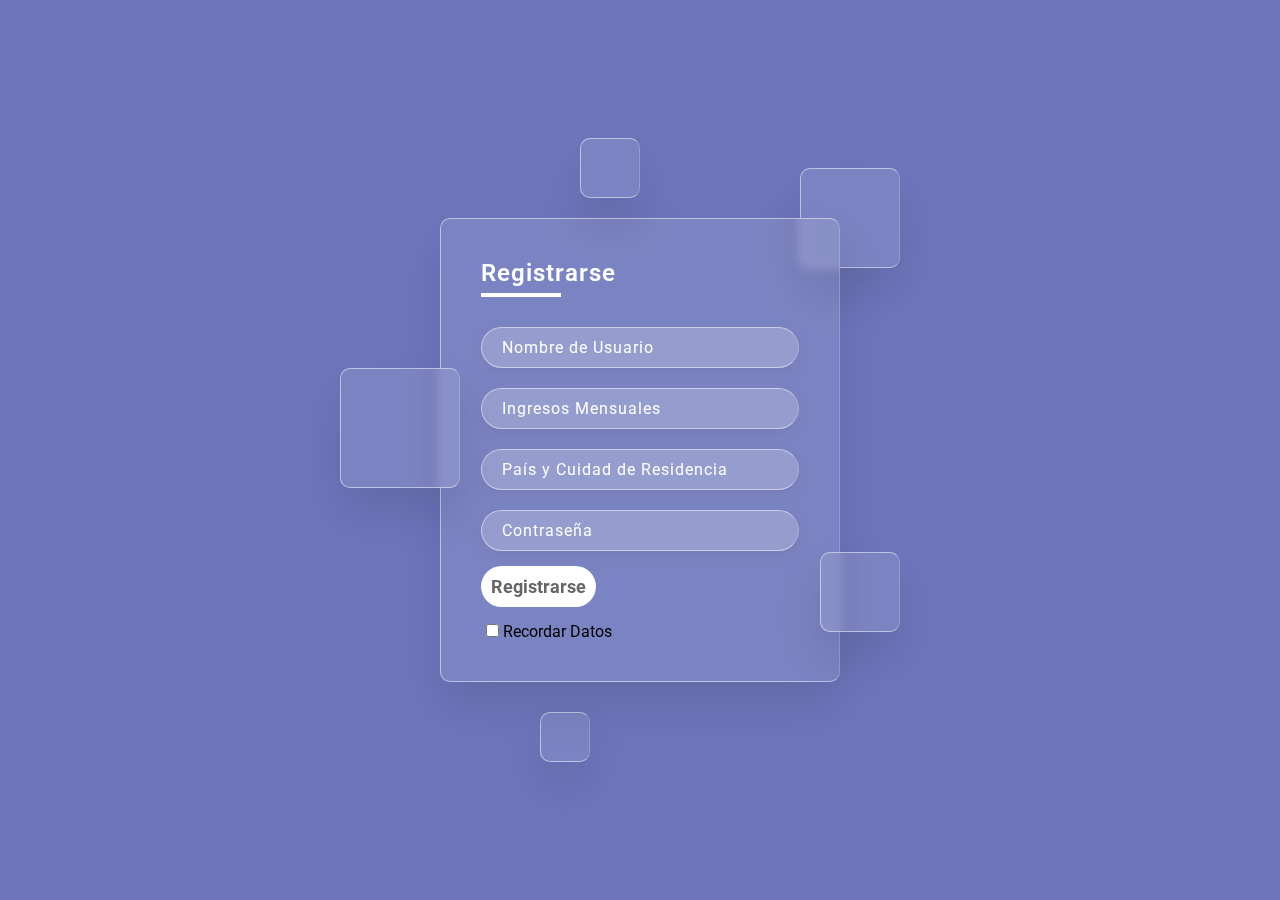
<file: index.html>
<!DOCTYPE html>
<html lang="en">
<head>
    <meta charset="UTF-8">
    <meta http-equiv="X-UA-Compatible" content="IE=edge">
    <meta name="viewport" content="width=device-width, initial-scale=1.0">
    <title>My BankApp</title>
    <link rel="shortcut icon" href="./img/logoP.png">
    <link rel="stylesheet" href="style.css">
    <link href="https://cdn.jsdelivr.net/npm/bootstrap@5.2.2/dist/css/bootstrap.min.css" rel="stylesheet" integrity="sha384-Zenh87qX5JnK2Jl0vWa8Ck2rdkQ2Bzep5IDxbcnCeuOxjzrPF/et3URy9Bv1WTRi" crossorigin="anonymous">
</head>
<body style="background: #6D76BB;">
    <section>
        <div class="box">
            <div class="square" style="--i:0;"></div>
            <div class="square" style="--i:1;"></div>
            <div class="square" style="--i:2;"></div>
            <div class="square" style="--i:3;"></div>
            <div class="square" style="--i:4;"></div>
            <div class="contenedor">
                <div class="form">
                    <h2>Registrarse</h2>
                    <form>
                        <div class="inputBox">
                            <input type="text" placeholder="Nombre de Usuario">
                        </div>
                        <div class="inputBox">
                            <input type="text" placeholder="Ingresos Mensuales">
                        </div>
                        <div class="inputBox">
                            <input type="text" placeholder="País y Cuidad de Residencia">
                        </div>
                        <div class="inputBox">
                            <input type="password" placeholder="Contraseña">
                        </div>
                        <div class="inputBox" style="margin-bottom: 25px; margin-top: 25px;">
                            <a href="opciones.html">Registrarse</a>
                        </div>
                        <div style="margin-left: 5px;" class="form-check form-switch">
                            <input class="form-check-input btn btn-light" type="checkbox" role="switch" id="flexSwitchCheckDefault">
                            <label class="form-check-label " for="flexSwitchCheckDefault">Recordar Datos</label>
                        </div>
                    </form>
                </div>
            </div>
        </div>
    </section>
</body>
</html>
</file>
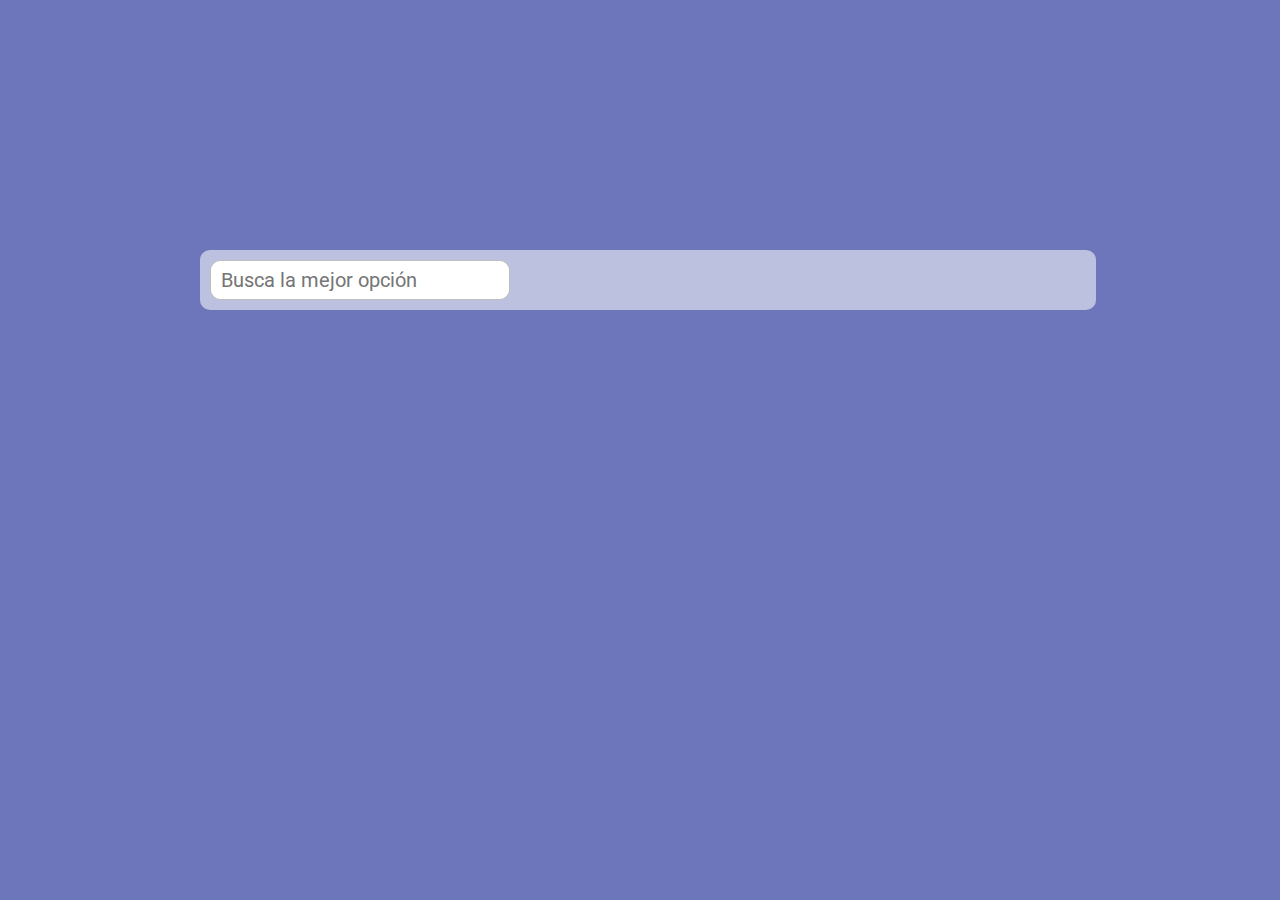
<file: buscador1.html>
<!DOCTYPE html>
<html lang="en">
<head>
    <meta charset="UTF-8">
    <meta http-equiv="X-UA-Compatible" content="IE=edge">
    <meta name="viewport" content="width=device-width, initial-scale=1.0">
    <title>My BankApp</title>
    <link rel="shortcut icon" href="./img/logoP.png">
    <link rel="stylesheet" href="buscador.css">
    <script src="jquery.js"></script>
    <script src="jquery.dataTables.min.js"></script>
</head>
<body>
 <section>
        <div class="color"></div>
        <div class="color"></div>
        <div class="color"></div>

        <header>
            <input type="search" id="input-search" placeholder="Busca la mejor opción">

            <div class="content-search">
                <div class="content-table">
                    <table id="table">
                           <thead>
                               <tr>
                                   <td></td>
                               </tr>
                           </thead>
           
                           <tbody>
                               <tr>
                                   <td>
                                       <a href="TJ.html">Tarjetas de crédito joven</a>
                                   </td>
                               </tr>
                               <tr>
                                   <td>
                                       <a href="#">Tarjeta de crédito sin cuota de manejo</a>
                                   </td>
                               </tr>
                           </tbody>
                       </table>
                   </div>
               </div>
           </header>
 </section>
 <script src="search.js"></script>
</body>
</html>
</file>
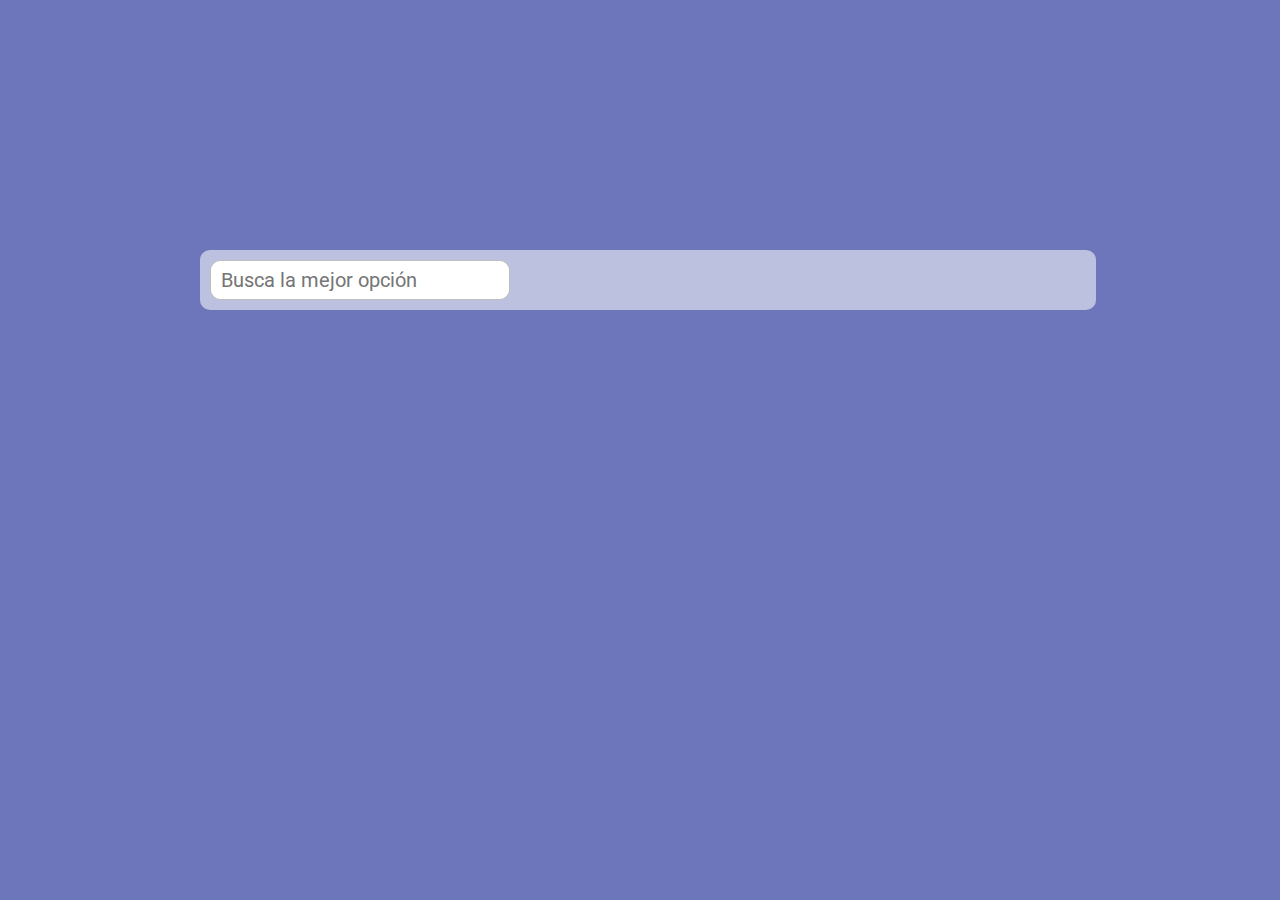
<file: buscador2.html>
<!DOCTYPE html>
<html lang="en">
<head>
    <meta charset="UTF-8">
    <meta http-equiv="X-UA-Compatible" content="IE=edge">
    <meta name="viewport" content="width=device-width, initial-scale=1.0">
    <title>My BankApp</title>
    <link rel="shortcut icon" href="./img/logoP.png">
    <link rel="stylesheet" href="buscador.css">
    <script src="jquery.js"></script>
    <script src="jquery.dataTables.min.js"></script>
</head>
<body>

        <header>
            <input type="search" id="input-search" placeholder="Busca la mejor opción">

            <div class="content-search">
                <div class="content-table">
                    <table id="table">
                           <thead>
                               <tr>
                                   <td></td>
                               </tr>
                           </thead>
           
                           <tbody>
                               <tr>
                                   <td>
                                       <a href="#">Créditos Vehiculares</a>
                                   </td>
                               </tr>
                               <tr>
                                   <td>
                                       <a href="CDC.html">Créditos Hipotecarios</a>
                                   </td>
                               </tr>
                           </tbody>
                       </table>
                   </div>
               </div>
           </header>
 <script src="jquery.js"></script>
 <script src="jquery.dataTables.min.js"></script>
 <script src="search.js"></script>
</body>
</html>
</file>
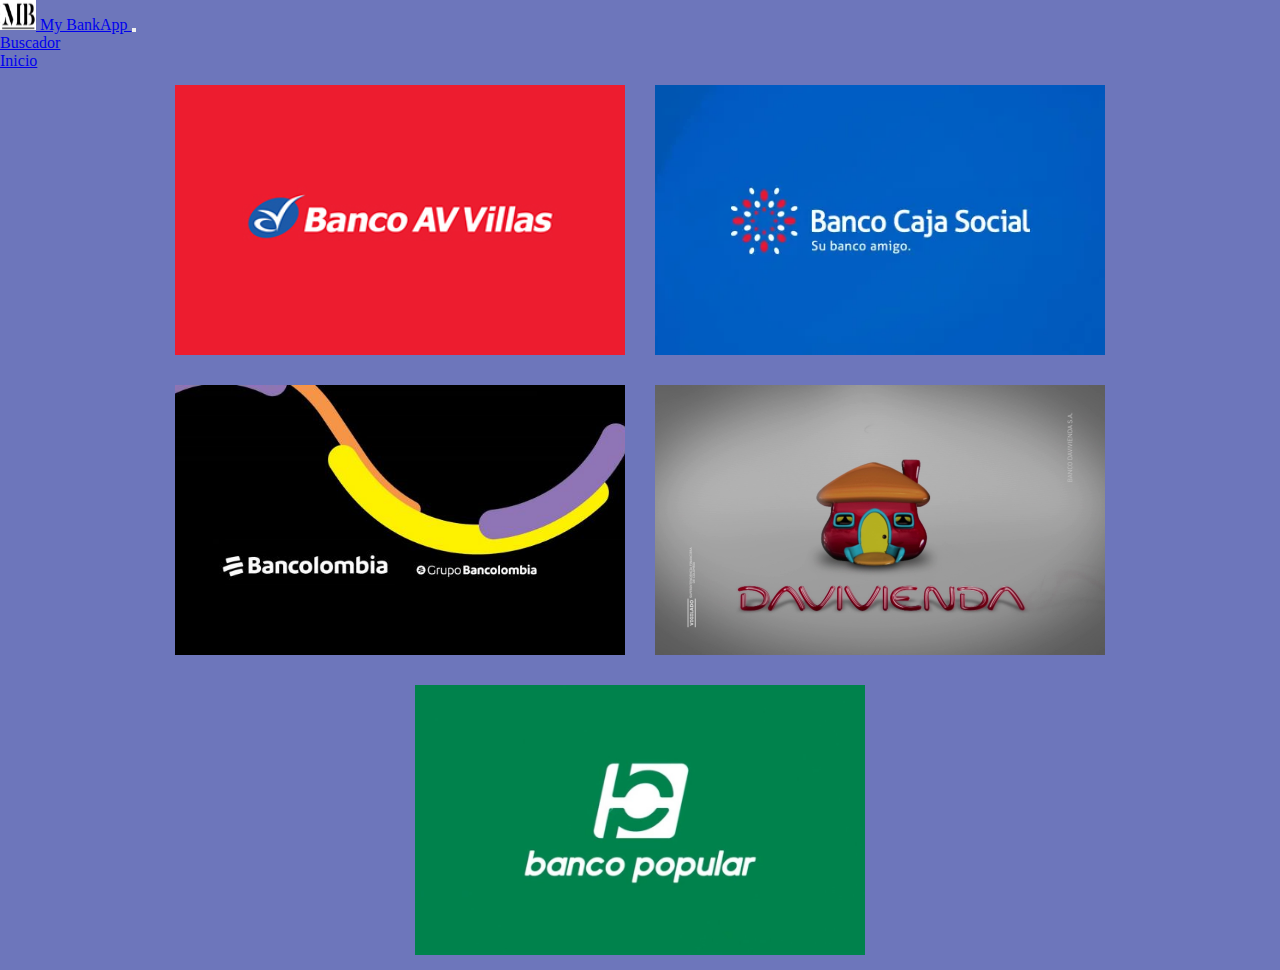
<file: CDC.html>
<!DOCTYPE html>
<html lang="en">
<head>
    <meta charset="UTF-8">
    <meta http-equiv="X-UA-Compatible" content="IE=edge">
    <meta name="viewport" content="width=device-width, initial-scale=1.0">
    <title>My BankApp</title>
    <link rel="shortcut icon" href="./img/logoP.png">
    <link rel="stylesheet" href="TJ.css">
    <link href="https://cdn.jsdelivr.net/npm/bootstrap@5.2.2/dist/css/bootstrap.min.css" rel="stylesheet" integrity="sha384-Zenh87qX5JnK2Jl0vWa8Ck2rdkQ2Bzep5IDxbcnCeuOxjzrPF/et3URy9Bv1WTRi" crossorigin="anonymous">
</head>
<body>
    <nav class="navbar navbar-expand-lg bg-light">
        <div class="container-fluid">
        <a class="navbar-brand" href="index.html">
            <img src="./img/logoP.jpg" width="36" height="30" class="d-inline-block align-text-top"> My BankApp
        </a>
          <button class="navbar-toggler" type="button" data-bs-toggle="collapse" data-bs-target="#navbarNav" aria-controls="navbarNav" aria-expanded="false" aria-label="Toggle navigation">
            <span class="navbar-toggler-icon"></span>
          </button>
          <div class="collapse navbar-collapse" id="navbarNav">
            <ul class="navbar-nav">
              <li class="nav-item">
                <a class="nav-link active" aria-current="page" href="buscador2.html">Buscador</a>
              </li>
              <li class="nav-item">
                <a class="nav-link" href="opciones.html">Inicio</a>
              </li>
            </ul>
          </div>
        </div>
      </nav>

    <div class="contenedor">
        <div class="card">
            <div class="imgBx">
                <img src="./img/AV Villas.jpg">
            </div>
            <div class="contenidoBx">
                <div class="contenido">
                    <h3>Crédito hipotecario de Banco AV Villas</h3>
                    <p>Plazos entre 5 y 15 años (en pesos) y 240 meses (en UVR). Edad entre 18-70. Monto mínimo a prestar $10.000.000. Ingreso mínimo requerido 1 SMMLV. Financiamiento de inmuebles nuevos cuyo valor comercial sea igual o superior a $20.000.000. Financiamiento de inmuebles usados cuyo valor comercial sea igual o superior a $30.000.000.</p>
                </div>
            </div>
        </div>
        <div class="card">
            <div class="imgBx">
                <img src="./img/Banco Caja Social.png">
            </div>
            <div class="contenidoBx">
                <div class="contenido">
                  <h3>Crédito hipotecario de Banco Caja Social</h3>
                    <p>Financiación de vivienda, nueva o usada, con valor comercial a partir de 20 salarios mínimos mensuales legales vigentes. Financia desde el 50% hasta el 80%, según el valor del inmueble y el estrato. Ingreso requerido mínimo de 1 S.M.M.L.V individual o del grupo familiar. Plazo de financiamiento en pesos y en UVR hasta 20 años. Monto mínimo del crédito de 20 S.M.M.L.V en pesos y 10 S.M.M.L.V en UVR.</p>
                </div>
            </div>
        </div>
        <div class="card">
            <div class="imgBx">
                <img src="./img/bancolombia.jpeg">
            </div>
            <div class="contenidoBx">
                <div class="contenido">
                    <h3>Crédito hipotecario de Bancolombia</h3>
                    <p>Opción de cambiar de modalidad y de plan. Abonos extra, adelantos en las cuotas y cancelación anticipada, sin sanciones. Posibilidad de cambiar la fecha de pago y aumentar o disminuir los plazos. El valor comercial mínimo debe ser de 40 SMMLV El ingreso del deudor principal debe ser mínimo de 1 SMMLV. El plazo de financiación es de 5 años a 20 años para financiación en pesos y hasta 30 años para financiación en UVR.</p>
                </div>
            </div>
        </div>
        <div class="card">
            <div class="imgBx">
                <img src="./img/d.jpg">
            </div>
            <div class="contenidoBx">
                <div class="contenido">
                    <h3>Crédito hipotecario de Davivienda</h3>
                    <p>Financiación  de vivienda de interés social (VIS) y vivienda mayor a VIS. VIS hace referencia a las viviendas cuyo valor comercial no supera los 135 SMMLV o 150 SMMLV. Financiación hasta el 70% del valor de la casa o apartamento, nuevo o usado. La cuota no debe superar el 30% de sus ingresos familiares. Plazo máximo: 30 años. Actividad laboral estable.</p>
                </div>
            </div>
        </div>
        <div class="card">
            <div class="imgBx">
                <img src="./img/popular.jpg">
            </div>
            <div class="contenidoBx">
                <div class="contenido">
                    <h3>Crédito hipotecario de Banco Popular</h3>
                    <p>La tasa de interés no varía de acuerdo a score a edad. No requiere avaluó o gastos anticipados antes de ser aprobado. Se puede elegir el plazo y sistema de amortización que mejor se acomode a tu presupuesto. Financiación de vivienda mayor a 135 SMMLV. Financiación hasta el 70% del valor de la casa o apartamento, nuevo o usado, con un plazo no mayor a 15 años.</p>
                </div>
            </div>
        </div>
    </div>

</body>
</html>
</file>
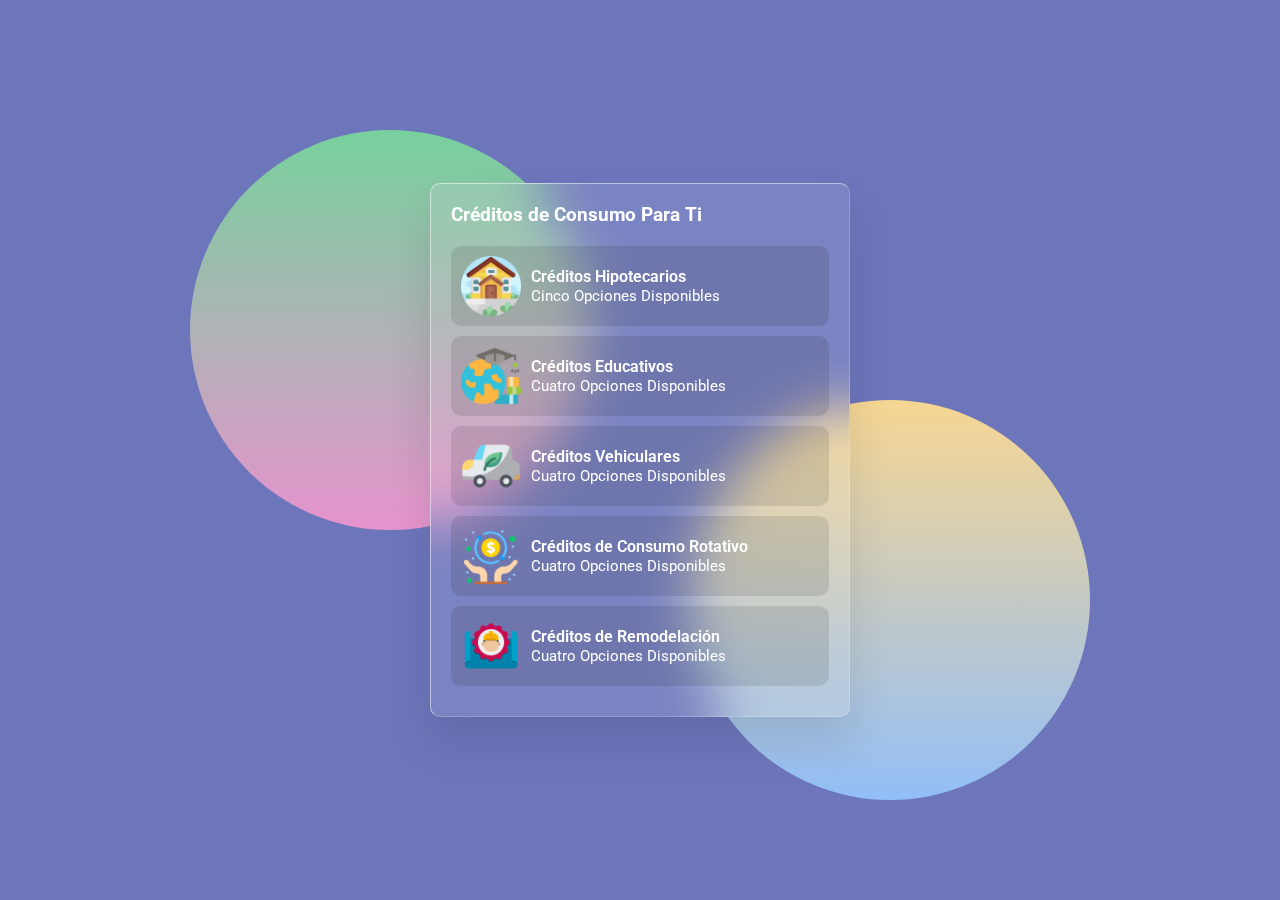
<file: creditos.html>
<!DOCTYPE html>
<html lang="en">
<head>
    <meta charset="UTF-8">
    <meta http-equiv="X-UA-Compatible" content="IE=edge">
    <meta name="viewport" content="width=device-width, initial-scale=1.0">
    <title>My BankApp</title>
    <link rel="shortcut icon" href="./img/logoP.png">
    <link rel="stylesheet" href="creditos.css">
</head>
<body>
    <section>
        <div class="box">
            <h3>Créditos de Consumo Para Ti</h3>
            <div class="list">
                <div class="imgBx">
                    <img src="./img/casa.png" alt="">
                </div>
                <div class="content">
                    <h2 class="rank"><small>#</small>1</h2>
                    <a style="text-decoration: none;" href="CDC.html"><span>Créditos Hipotecarios</span><i></i></a>
                    <p>Cinco Opciones Disponibles</p>
                </div>
            </div>
            <div class="list">
                <div class="imgBx">
                    <img src="./img/educacion-en-linea.png" alt="">
                </div>
                <div class="content">
                    <h2 class="rank"><small>#</small>2</h2>
                    <a style="text-decoration: none;" href="CDC.html"><span>Créditos Educativos</span><i></i></a>
                    <p>Cuatro Opciones Disponibles</p>
                </div>
            </div>
            <div class="list">
                <div class="imgBx">
                    <img src="./img/carro.png" alt="">
                </div>
                <div class="content">
                    <h2 class="rank"><small>#</small>3</h2>
                    <a style="text-decoration: none;" href="CDC.html"><span>Créditos Vehiculares</span><i></i></a>
                    <p>Cuatro Opciones Disponibles</p>
                </div>
            </div>
            <div class="list">
                <div class="imgBx">
                    <img src="./img/ahorro-de-dinero.png" alt="">
                </div>
                <div class="content">
                    <h2 class="rank"><small>#</small>4</h2>
                    <a style="text-decoration: none;" href="CDC.html"><span>Créditos de Consumo Rotativo</span><i></i></a>
                    <p>Cuatro Opciones Disponibles</p>
                </div>
            </div>
            <div class="list">
                <div class="imgBx">
                    <img src="./img/proyecto.png" alt="">
                </div>
                <div class="content">
                    <h2 class="rank"><small>#</small>5</h2>
                    <a style="text-decoration: none;" href="CDC.html"><span>Créditos de Remodelación</span><i></i></a>
                    <p>Cuatro Opciones Disponibles</p>
                </div>
            </div>
        </div>
    </section>
</body>
</html>
</file>
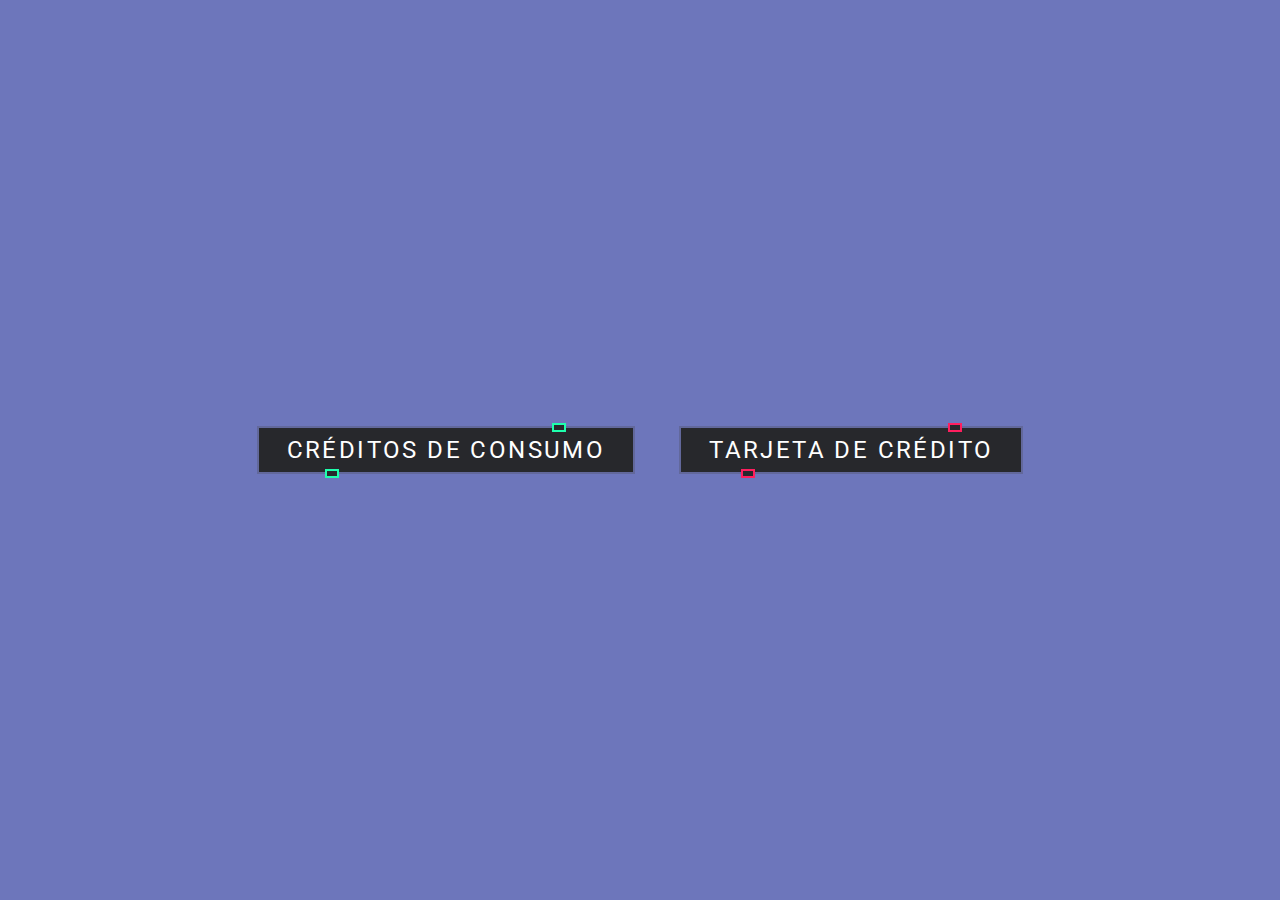
<file: opciones.html>
<!DOCTYPE html>
<html lang="en">
<head>
    <meta charset="UTF-8">
    <meta http-equiv="X-UA-Compatible" content="IE=edge">
    <meta name="viewport" content="width=device-width, initial-scale=1.0">
    <title>My BankApp</title>
    <link rel="shortcut icon" href="./img/logoP.png">
    <link rel="stylesheet" href="estilo.css">
</head>
<body>
    <section>
        <div class="color"></div>
        <div class="color"></div>
        <div class="color"></div>
        <a href="creditos.html" style="--clr:#1effad"><span>Créditos de Consumo</span><i></i></a>
        <a href="buscador1.html" style="--clr:#ff1e5e"><span>Tarjeta de Crédito</span><i></i></a>
    </section>
</body>
</html>
</file>
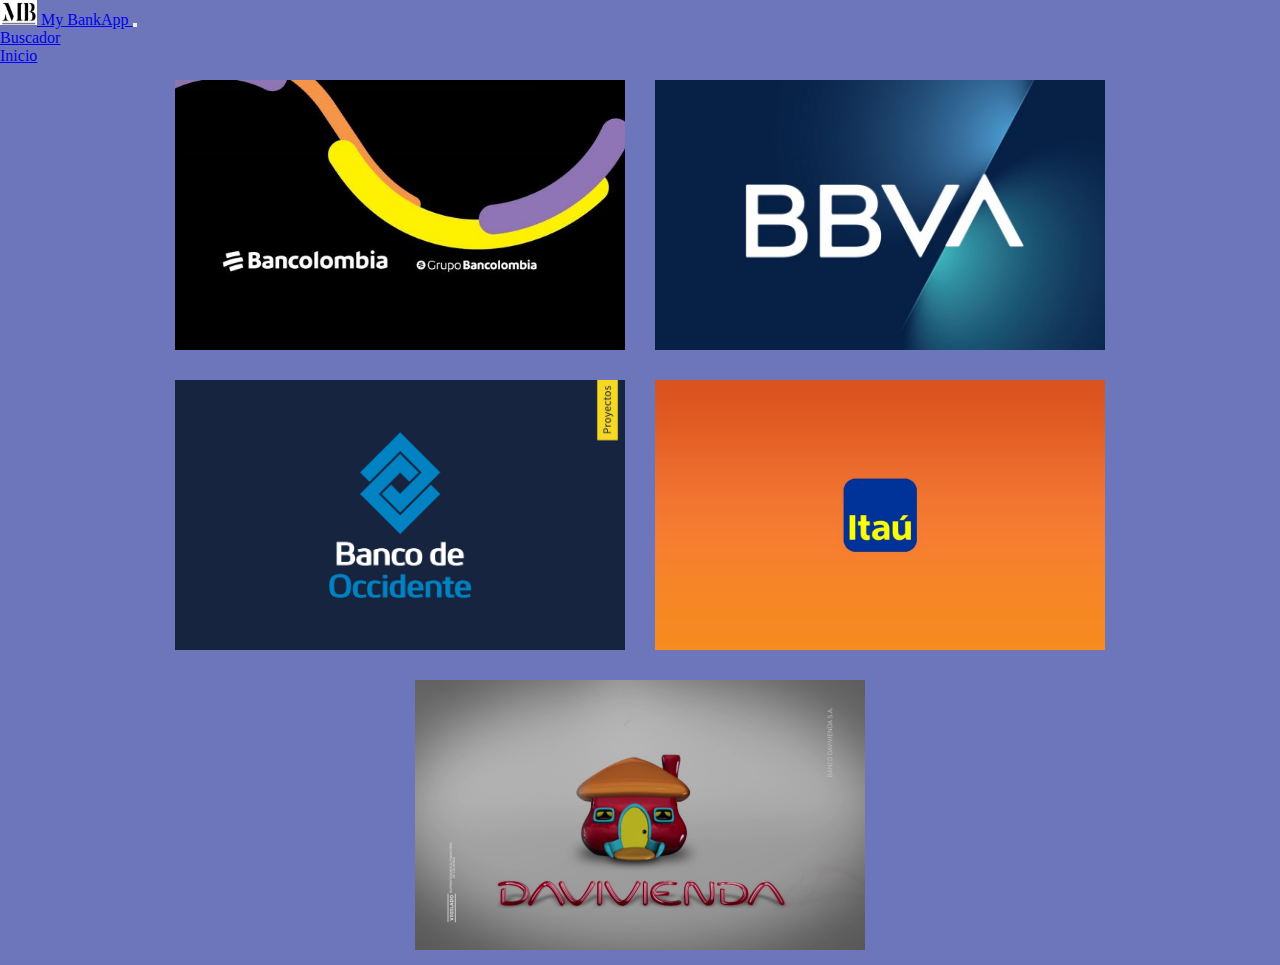
<file: TJ.html>
<!DOCTYPE html>
<html lang="en">
<head>
    <meta charset="UTF-8">
    <meta http-equiv="X-UA-Compatible" content="IE=edge">
    <meta name="viewport" content="width=device-width, initial-scale=1.0">
    <title>My BankApp</title>
    <link rel="shortcut icon" href="./img/logoP.png">
    <link rel="stylesheet" href="TJ.css">
    <link href="https://cdn.jsdelivr.net/npm/bootstrap@5.2.2/dist/css/bootstrap.min.css" rel="stylesheet" integrity="sha384-Zenh87qX5JnK2Jl0vWa8Ck2rdkQ2Bzep5IDxbcnCeuOxjzrPF/et3URy9Bv1WTRi" crossorigin="anonymous">
</head>
<body>

    <nav class="navbar navbar-expand-lg bg-light">
        <div class="container-fluid">
        <a class="navbar-brand" href="index.html">
            <img src="./img/logoP.jpg" width="37" height="25" class="d-inline-block align-text-top"> My BankApp
        </a>
          <button class="navbar-toggler" type="button" data-bs-toggle="collapse" data-bs-target="#navbarNav" aria-controls="navbarNav" aria-expanded="false" aria-label="Toggle navigation">
            <span class="navbar-toggler-icon"></span>
          </button>
          <div class="collapse navbar-collapse" id="navbarNav">
            <ul class="navbar-nav">
              <li class="nav-item">
                <a class="nav-link active" aria-current="page" href="buscador1.html">Buscador</a>
              </li>
              <li class="nav-item">
                <a class="nav-link" href="opciones.html">Inicio</a>
              </li>
            </ul>
          </div>
        </div>
      </nav>

    <div class="contenedor">
        <div class="card">
            <div class="imgBx">
                <img src="./img/bancolombia.jpeg">
            </div>
            <div class="contenidoBx">
                <div class="contenido">
                    <h3>Tarjeta de Crédito Joven de Bancolombia</h3>
                    <p>Esta tarjeta es la diseñada por el banco para personas de entre 12 y 25 años, con ingresos iguales o mayores a $200.000 mensuales.
                    El cupo puede variar entre $200.000 y $5.000.000.
                    Tasa de Interés Mes Vencido: 2.10%
                    Tasa de Interés Efectiva Anual: 28.42%
                    Adicionalmente tiene un seguro de protección de compras hasta por US$100 por incidente y máximo US$200 al año.
                    </p>
                </div>
            </div>
        </div>
        <div class="card">
            <div class="imgBx">
                <img src="./img/BBVA.jpg">
            </div>
            <div class="contenidoBx">
                <div class="contenido">
                  <h3>Tarjeta de Crédito Joven de BBVA</h3>
                    <p>Cuentas con seguros de precios, de compra, alquiler de autos y de garantía.
                    Debes ser mayor de edad y tener ingresos mensuales iguales o superiores a $1.000.000. Cupo desde $600.000 hasta $2.999.999.
                    Tasa de Interés Mes Vencido: 2.10%.
                    Tasa de Interés Efectiva Anual: 28.33%.
                    Dispones del 50% del cupo para avances en efectivo. Las compras realizadas diferidas a un mes quedan al 0%, siempre que realices el pago hasta la fecha limite.</p>
                </div>
            </div>
        </div>
        <div class="card">
            <div class="imgBx">
                <img src="./img/occidente.jpg">
            </div>
            <div class="contenidoBx">
                <div class="contenido">
                    <h3>Tarjeta de Crédito Credencial Joven</h3>
                    <p>Debes tener dentro de 18 y 25 años y una certificación de ingresos o mesada $500.000 firmada por los padres o acudientes. También necesitas carné estudiantil de la universidad. Cupo a partir de 1.5 SMMLV. Franquicia Visa o MasterCard: Recibes un bono virtual de bienvenida de $30.000 para redimir en más de 30 comercios aliados. Exoneración al 100% de la cuota de manejo durante los primeros 6 meses.</p>
                </div>
            </div>
        </div>
        <div class="card">
            <div class="imgBx">
                <img src="./img/ITAU.jpg">
            </div>
            <div class="contenidoBx">
                <div class="contenido">
                    <h3>Tarjeta de Crédito Universitaria Itaú</h3>
                    <p>Tarjeta emitida con cupo mínimo de $1.000.000. No es necesario demostrar experiencia crediticia ni ingresos mínimos. No tendrás la posibilidad de realizar avances de efectivo. Gratis los 2 primeros periodos de la cuota de manejo.</p>
                </div>
            </div>
        </div>
        <div class="card">
            <div class="imgBx">
                <img src="./img/d.jpg">
            </div>
            <div class="contenidoBx">
                <div class="contenido">
                    <h3>Tarjeta Liviana Davivienda</h3>
                    <p>La Tarjeta de Crédito Liviana se otorga a clientes de Davivienda que inician su vida crediticia y/o requieren de un cupo de crédito de monto bajo. Diferido automático de 12 o 24 meses en compras. Posibilidad de realizar Avances de Efectivo a través de nuestras oficinas, Internet, App y Telefono Rojo. Cuota de manejo preferencial: $8,700 mes anticipado. Certificado Laboral que demuestre mínimo seis (6) meses de antigüedad.</p>
                </div>
            </div>
        </div>
    </div>

</body>
</html>
</file>
<file: style.css>
@import url('https://fonts.googleapis.com/css2?family=Roboto:wght@100&display=swap');
*
{
    margin: 0;
    padding: 0;
    box-sizing: border-box;
    font-family: 'Roboto', sans-serif;
}
body
{
    overflow: hidden;
    background: #6D76BB;
    display: flex;
    justify-content: center;
    align-items: center;
    min-height: 100vh;
}
.box
{
    position: relative;
}
.box .square
{
    position: absolute;
    backdrop-filter: blur(5px);
    box-shadow: 0 25px 45px rgba(0,0,0,0.1);
    border: 1px solid rgba(255,255,255,0.5);
    border-right: 1px solid rgba(255,255,255,0.2);
    border-right: 1px solid rgba(255,255,255,0.2);
    background: rgba(255,255,255,0.1);
    border-radius: 10px;
    animation: animate 10s linear infinite;
    animation-delay: calc(-1s * var(--i));
}
@keyframes animate 
{
    0%,100%
    {
        transform: translateY(-40px);
    }
    50%
    {
        transform: translateY(40px);
    }
}
.box .square:nth-child(1)
{
    top: -50px;
    right: -60px;
    width: 100px;
    height: 100px;
}
.box .square:nth-child(2)
{
    top: 150px;
    left: -100px;
    width: 120px;
    height: 120px;
    z-index: 2;
}
.box .square:nth-child(3)
{
    bottom: 50px;
    right: -60px;
    width: 80px;
    height: 80px;
    z-index: 2;
}
.box .square:nth-child(4)
{
    bottom: -80px;
    left: 100px;
    width: 50px;
    height: 50px;
}
.box .square:nth-child(5)
{
    top: -80px;
    left: 140px;
    width: 60px;
    height: 60px;
}
.contenedor
{
    position: relative;
    width: 400px;
    min-height: 400px;
    background: rgba(255,255,255,0.1);
    border-radius: 10px;
    display: flex;
    justify-content: center;
    align-items: center;
    backdrop-filter: blur(5px);
    box-shadow: 0 25px 45px rgba(0,0,0,0.1);
    border: 1px solid rgba(255,255,255,0.5);
    border-right: 1px solid rgba(255,255,255,0.2);
    border-right: 1px solid rgba(255,255,255,0.2);
}
.form
{
    position: relative;
    width: 100%;
    height: 100%;
    padding: 40px;
}
.form h2
{
    position: relative;
    color: #fff;
    font-size: 24px;
    font-weight: 600;
    letter-spacing: 1px;
    margin-bottom: 40px;
}
.form h2::before
{
    content: '';
    position: absolute;
    left: 0;
    bottom: -10px;
    width: 80px;
    height: 4px;
    background: #fff;
}
.form .inputBox
{
    width: 100%;
    margin-top: 20px;
}
.form .inputBox input
{
    width: 100%;
    background: rgba(255,255,255,0.2);
    border: none;
    outline: none;
    padding: 10px 20px;
    border-radius: 35px;
    border: 1px solid rgba(255,255,255,0.5);
    border-right: 1px solid rgba(255,255,255,0.2);
    border-right: 1px solid rgba(255,255,255,0.2);
    font-size: 16px;
    letter-spacing: 1px;
    color: #fff;
    box-shadow: 0 5px 15px rgba(0,0,0,0.05);
}
.form .inputBox input::placeholder
{
    color: white;
}
.form .inputBox a
{
    background: white;
    text-decoration: none;
    color: #666;
    padding: 10px;
    font-weight: 700;
    font-size: 18px;
    border-radius: 30px;
    max-width: 150px;
}
section .contenedor form .recordar
{
    font-size: 15px;
}
</file>
<file: buscador.css>
@import url('https://fonts.googleapis.com/css2?family=Roboto:wght@100&display=swap');
*
{
    padding: 0;
    margin: 0;
    box-sizing: border-box;
    font-family: 'Roboto', sans-serif;
}
body
{
    background: #6D76BB;
}
/*section
{
    max-height: 100vh;
    background: linear-gradient(to bottom, #f1f4f9);
}
section .color
{
    position: absolute;
    filter: blur(150px);
}
section .color:nth-child(1)
{
    top: -350px;
    width: 600px;
    height: 600px;
    background: #ff359b;
}
section .color:nth-child(2)
{
    bottom: -150px;
    left: 100px;
    width: 500px;
    height: 500px;
    background: #fffd87;
}
section .color:nth-child(3)
{
    bottom: 50px;
    right: 100px;
    width: 300px;
    height: 300px;
    background: #00d2ff;
}*/
header
{
    position: relative;
    margin-top: 250px;
    margin-left: 200px;
    width: 70%;
    height: 60px;
    background: rgba(255, 255, 255, 0.548);
    padding: 10px;
    border-radius: 10px;
}

#input-search{
    width: 300px;
    height: 40px;
    font-size: 20px;
    text-indent: 10px;
    border: rgba(141, 141, 141, 0.562) solid 1px;
    outline: none;
    border-radius: 10px;
}
input[type="search"]::-webkit-search-decoration,
input[type="search"]::-webkit-search-cancel-button,
input[type="search"]::-webkit-search-results-button,
input[type="search"]::-webkit-search-results-decoration 
{
    display: none;
}
.content-search
{
    width: 100%;
    height: 100vh;
    position: fixed;
    top: 60px;
    left: 0;
    display: none;
    color: white;
    font-size: 20px;
}
.content-table
{
    width: 65%;
    max-height: 200px;
    height: auto;
    background: rgba(0,0,0,0.3);
    margin-top: 250px;
    margin-left: 220px;
    overflow-y: visible;
    overflow-x: hidden;
    border-bottom-left-radius: 10px;
    border-bottom-right-radius: 10px;
    padding: 5px;
}

.content-table table
{
    width: 100%;
}

tbody tr td a
{
    display: block;
    padding: 10px;
    color: white;
    text-decoration: none;
}

tbody tr td a:hover
{
    background: rgba(0,0,0,0.3);
}

#table_length, #table_filter, #table_info, #table_paginate{
    display: none;
}
</file>
<file: TJ.css>
@import url('https://fonts.googleapis.com/css2?family=Roboto:wght@100&display=swap');
*
{
    margin: 0;
    padding: 0;
    box-sizing: border-box;
}
body
{
    min-height: 100vh;
    background: rgb(109,118,187);
    background: linear-gradient(40deg, rgba(109,118,187,1) 21%, rgba(109,118,187,1) 100%);
}
.contenedor
{
    position: relative;
    display: flex;
    justify-content: center;
    align-items: center;
    flex-wrap: wrap;
    max-width: 1500px;
}
.contenedor .card
{
    position: relative;
    width: 450px;
    height: 270px;
    margin: 15px;
    overflow: hidden;
}
.contenedor .card .imgBx,
.contenedor .card .contenidoBx
{
    position: absolute;
    top: 0;
    left: 0;
    width: 100%;
    height: 100%;
}
.contenedor .card .imgBx img
{
    position: absolute;
    margin-left: -5px;
    width: 100%;
    height: 100%;
    object-fit: cover;
    width: 460px;
}
.contenedor .card .contenidoBx::before
{
    content: '';
    position: absolute;
    top: 0;
    left: 0;
    width: 100%;
    height: 100%;
    background: white;
    transform: scaleX(0);
    transition: transform 0.5s ease-in-out;
    transform-origin: right;
    transition-delay: 0.5s;
}
.contenedor .card:hover .contenidoBx::before
{
    transform: scaleX(1);
    transition: transform 0.5s ease-in-out;
    transform-origin: left;
    transition-delay: 0s;
}
.contenedor .card .contenidoBx
{
    display: flex;
    justify-content: center;
    align-items: center;
}
.contenedor .card .contenidoBx .contenido
{
    position: relative;
    padding: 30px;
    z-index: 1;
    transition: 0.5s;
    transform: translateX(-420px);
    transition-delay: 0s;
}
.contenedor .card:hover .contenidoBx .contenido
{
    transform: translateX(0px);
    transition-delay: 0.5s;
}
.contenedor .card .contenidoBx .contenido h3
{
    font-size: 1.2em;
    text-transform: uppercase;
    letter-spacing: 1px;
}
.contenedor .card .contenidoBx .contenido p
{
    font-size: 1em;
    line-height: 1.2em;
    font-weight: 300;
}
</file>
<file: creditos.css>
@import url('https://fonts.googleapis.com/css2?family=Roboto:wght@100&display=swap');
*
{
    margin: 0;
    padding: 0;
    box-sizing: border-box;
    font-family: 'Roboto', sans-serif;
}
section
{
    position: relative;
    background: #6D76BB;
    min-height: 100vh;
    overflow: hidden;
    display: flex;
    justify-content: center;
    align-items: center;
}
section::before
{
    content: '';
    position: absolute;
    width: 400px;
    height: 400px;
    background: linear-gradient(#77d19d,#e693cd);
    border-radius: 50%;
    transform: translate(-250px,-120px);
}
section::after
{
    content: '';
    position: absolute;
    width: 400px;
    height: 400px;
    background: linear-gradient(#f7d692,#92bef7);
    border-radius: 50%;
    transform: translate(250px,150px);
}
.box
{
    position: relative;
    min-width: 420px;
    min-height: 400px;
    background: rgba(255, 255, 255, 0.1);
    box-shadow: 0 25px 45px rgba(0, 0, 0, 0.1);
    border: 1px solid rgba(255, 255, 255, 0.5);
    border-right: 1px solid rgba(255, 255, 255, 0.2);
    border-bottom: 1px solid rgba(255, 255, 255, 0.2);
    border-radius: 10px;
    z-index: 10;
    padding: 20px;
    backdrop-filter: blur(25px);
}
.box h3
{
    color: white;
    margin-bottom: 20px;
}
.box .list
{
    position: relative;
    display: flex;
    padding: 10px;
    background: rgba(0, 0, 0, 0.1);
    border-radius: 10px;
    margin: 10px 0;
    cursor: pointer;
    transition: 0.5s;
    overflow: hidden;
}
.box .list:hover
{
    background: white;
    box-shadow: -15px 30px 50px rgba(0, 0, 0, 0.5);
    transform: scale(1.15) translateX(30px) translateY(-15px);
    z-index: 1000;
}
.box .list .imgBx
{
    position: relative;
    width: 60px;
    height: 60px;
    border-radius: 10px;
    overflow: hidden;
    margin-right: 10px;
}
.box .list .imgBx img
{
    position: absolute;
    top: 0;
    left: 0;
    width: 100%;
    height: 100%;
    object-fit: cover;
}
.box .list .content
{
    display: flex;
    flex-direction: column;
    justify-content: center;
    color: white;
}
.box .list .content .rank
{
    position: absolute;
    right: -50px;
    color: #5e68b9;
    transition: 0.5s;
    font-size: 2.5em;
    letter-spacing: 3px;
}
.box .list .content .rank small
{
    font-weight: 1000;
    opacity: 0.25;
}
.box .list:hover .content .rank
{
    right: 20px;
}
.box .list .content a
{
    color: white;
    line-height: 1.2em;
    font-weight: 600;
    transition: 0.5s;
}
.box .list .content p
{
    font-size: 0.95em;
    transition: 0.5s;
}
.box .list:hover .content a,
.box .list:hover .content p
{
    color: #333;
}
</file>
<file: estilo.css>
@import url('https://fonts.googleapis.com/css2?family=Roboto:wght@100&display=swap');
*
{
    margin: 0;
    padding: 0;
    box-sizing: border-box;
    font-family: 'Roboto', sans-serif;
}
body
{
    overflow: hidden;
    background: #6D76BB;
    display: flex;
    justify-content: center;
    align-items: center;
    min-height: 100vh;
}
/*section
{
    display: flex;
    justify-content: center;
    align-items: center;
    min-height: 100vh;
    background: linear-gradient(to bottom, #f1f4f9, 3dff1ff);
}
section .color
{
    position: absolute;
    filter: blur(150px);
}
section .color:nth-child(1)
{
    top: -350px;
    width: 600px;
    height: 600px;
    background: #ff359b;
}
section .color:nth-child(2)
{
    bottom: -150px;
    left: 100px;
    width: 500px;
    height: 500px;
    background: #fffd87;
}
section .color:nth-child(3)
{
    bottom: 50px;
    right: 100px;
    width: 300px;
    height: 300px;
    background: #00d2ff;
}*/
a
{
    position: relative;
    background: #4444;
    color: white;
    text-decoration: none;
    text-transform: uppercase;
    font-size: 1.5em;
    letter-spacing: 0.1em;
    padding: 10px 30px;
    transition: 0.5s;
    margin: 20px;
}
a:hover
{
    letter-spacing: 0.25em;
    background: var(--clr);
    color: var(--clr);
    box-shadow: 0 0 35px var(--clr);
}
a::before
{
    content: '';
    position: absolute;
    inset: 2px;
    background: #27282c;
}
a span
{
    position: relative;
    z-index: 1;
}
a i 
{
    position: absolute;
    inset: 0;
    display: block;
}
a i::before
{
    content: '';
    position: absolute;
    top: -3.5px;
    left: 80%;
    width: 10px;
    height: 5px;
    border: 2px solid var(--clr);
    background: #27282c;
    transform: translateX(-50%);
    transition: 0.5s;
}
a:hover i::before
{
    width: 20px;
    left: 20%;
}
a i::after
{
    content: '';
    position: absolute;
    bottom: -3.5px;
    left: 20%;
    width: 10px;
    height: 5px;
    border: 2px solid var(--clr);
    background: #27282c;
    transform: translateX(-50%); 
    transition: 0.5s;
}
a:hover i::after
{
    width: 20px;
    left: 80%;
}
</file>
